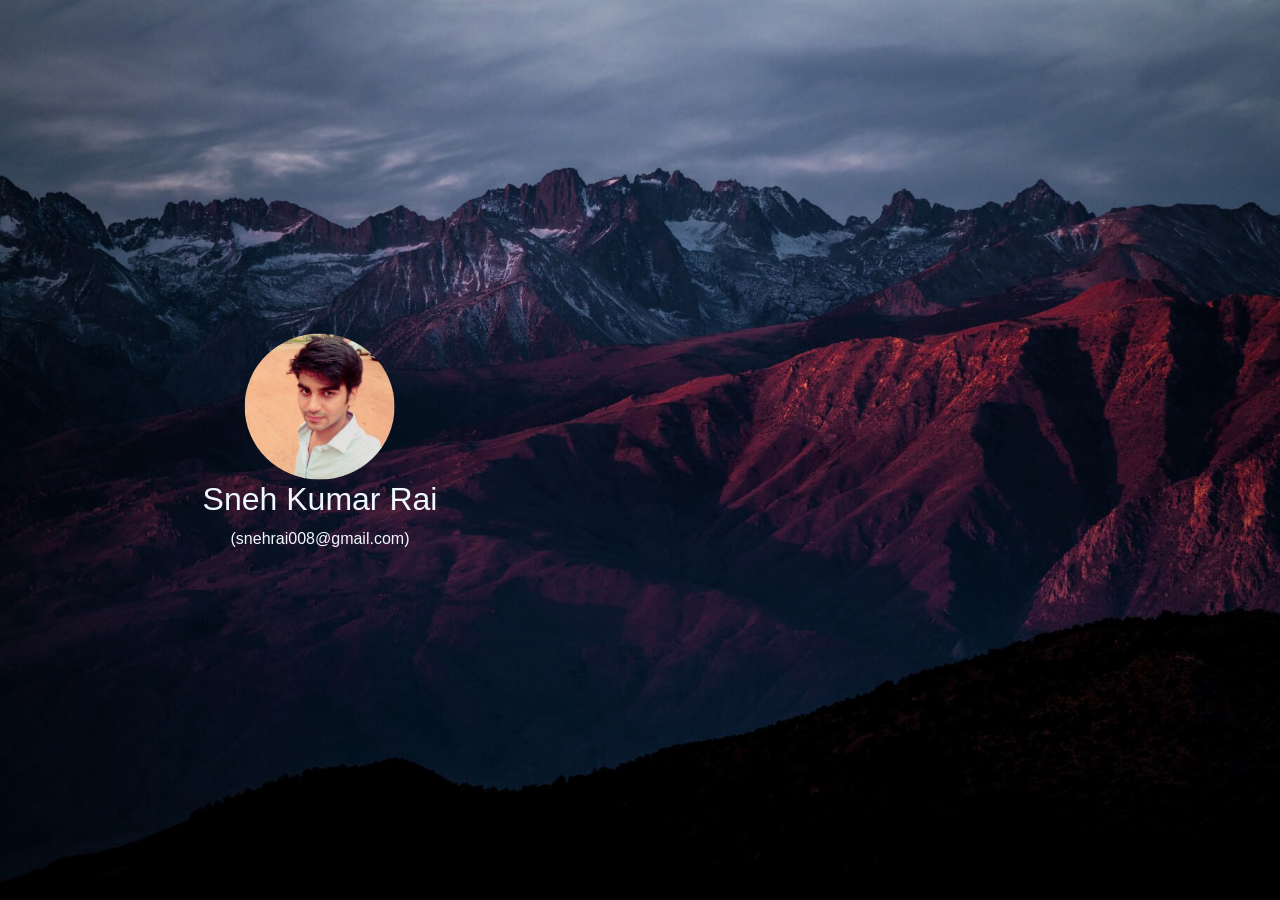
<file: aboutus.html>
<!DOCTYPE html>
<html lang="en">

<head>
    <meta charset="UTF-8">
    <title>About us</title>
    <link rel="stylesheet" href="bootstrap.css">
    <style>
        body {

            background-image: url(assets/images/jumbotron.jpg);
            background-size: cover;
            background-attachment: fixed;
            opacity: 1.8;
            color: aliceblue;
        }

        .split {
            height: 100%;
            width: 50%;
            position: fixed;
            z-index: 1;
            top: 0;
            overflow-x: hidden;
            padding-top: 20px;
        }

        /* Control the left side */

        .left {
            left: 0;
            
        }

        /* Control the right side */

        .right {
            right: 0;
            
        }

        /* If you want the content centered horizontally and vertically */

        .centered {
            position: absolute;
            top: 50%;
            left: 50%;
            transform: translate(-50%, -50%);
            text-align: center;
        }

        /* Style the image inside the centered container, if needed */

        .centered img {
            width: 150px;
            border-radius: 50%;
        }
    </style>
</head>

<body>
    <div class="split left">
        <div class="centered">
            <img src="assets/images/sneh.jpg" alt="Avatar man">
            <h2>Sneh Kumar Rai</h2>
            <p>(snehrai008@gmail.com)<br/></p>
        </div>
    </div>

</body>

</html>
</file>
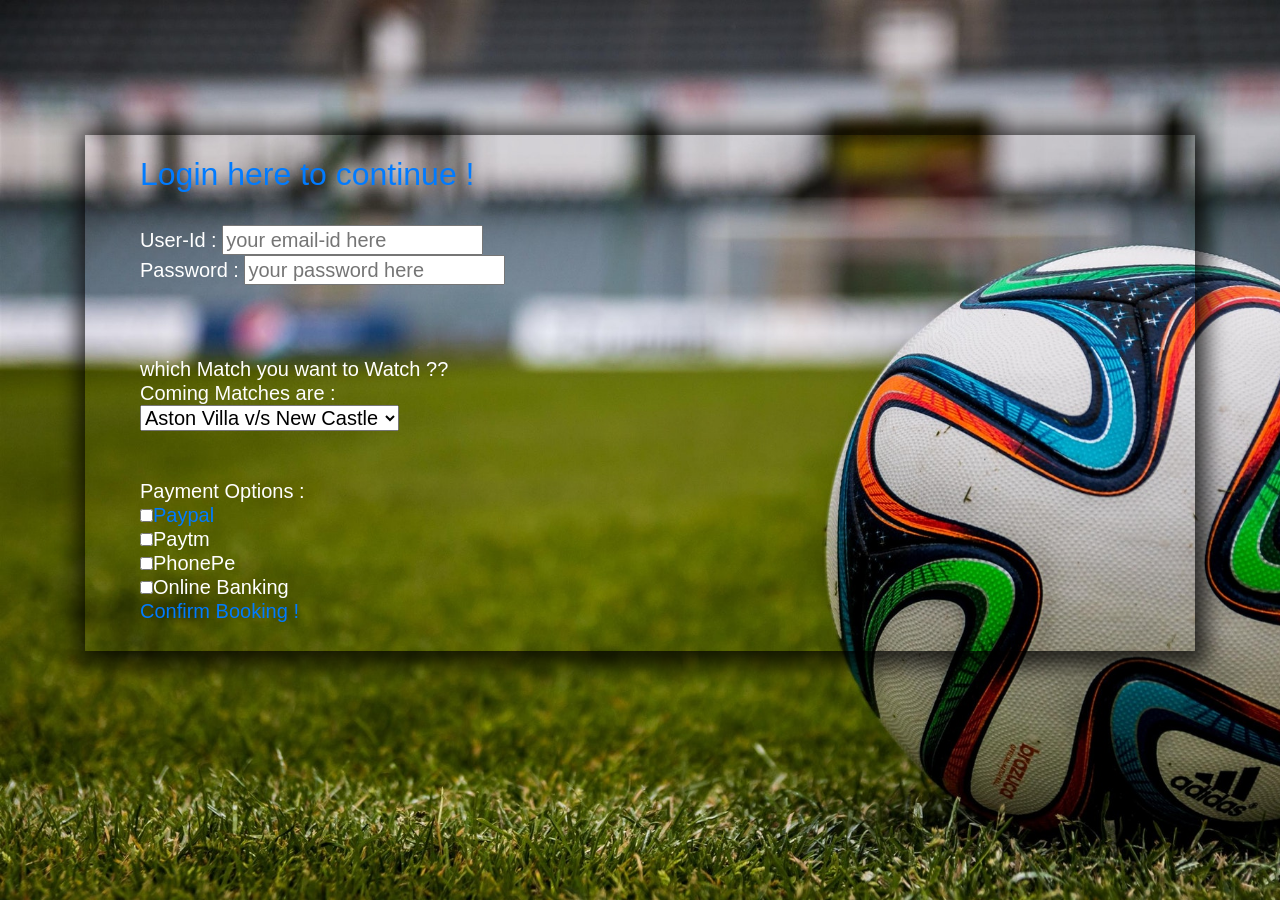
<file: ticket.html>
<!DOCTYPE html>
<html lang="en">

<head>
    <meta charset="UTF-8">
    <title>Document</title>
    <link rel="stylesheet" href="bootstrap.css">
    <style>
        body {

            background-image: url(assets1/images/the-ball-stadion-football-the-pitch-39562.jpeg);
            background-size: cover;
            background-attachment: fixed;
        }
        .image{
            background-image: url(assets1/images/football_munich_allianz_arena_ball_soccer_81193_1600x900.jpg)
        }
        .form-container{
            border: 0px solid; padding: 20px 40px ;
            -webkit-box-shadow: 2px 5px 21px 10px rgba(0,0,0,0.75);
            -moz-box-shadow: 2px 5px 21px 10px rgba(0,0,0,0.75);
            box-shadow: 2px 5px 21px 10px rgba(0,0,0,0.75);
            margin-top: 15vh;
        }
    </style>
</head>

<body class="container">
   <div class="form-container img-fluid align-self-center" >
    <form class="container text-white" >
       <fieldset><br>
           <legend class="h2 text-primary">Login here to continue !</legend>
           <div class="h5">
           User-Id : <input type="email" placeholder="your email-id here">
           <br/>
           Password : <input type="password" placeholder="your password here">
           <br/>
        <br/>
        <br/>
        <br/>
        which Match you want to Watch ??
        <br/>
        Coming Matches are :
        <br/>
        <select name="dropdown">
        <option value="o0">Aston Villa v/s New Castle</option>
        <option value="o1">Everton v/s Fulham</option>
        <option value="o2">Man City v/s Leicester City</option>
         </select>
        <br/>
        <br/>
        <br/>
        Payment Options :
        <br/>
        <input type="checkbox" /><a href="https://www.payumoney.com/sellertool.html?utm_source=google&utm_campaign=Payu-Search-Competitors&utm_medium=cpc&gclid=Cj0KCQjw9NbdBRCwARIsAPLsnFYXL1ZEY0uDDD1-F8hv9fVXzTNNLWvCATpGCNUxbrvcPOV6xwir7z0aAj2xEALw_wcB" >Paypal</a>
        <br/>
        <input type="checkbox" />Paytm
        <br/>
        <input type="checkbox" />PhonePe
        <br/>
        <input type="checkbox" />Online Banking
        <br/>
        <a href="ticket_copy.html" target="_blank">
               Confirm Booking !           
           </a></div>
       </fieldset>
        
    </form>
    </div>
</body>

</html>
</file>
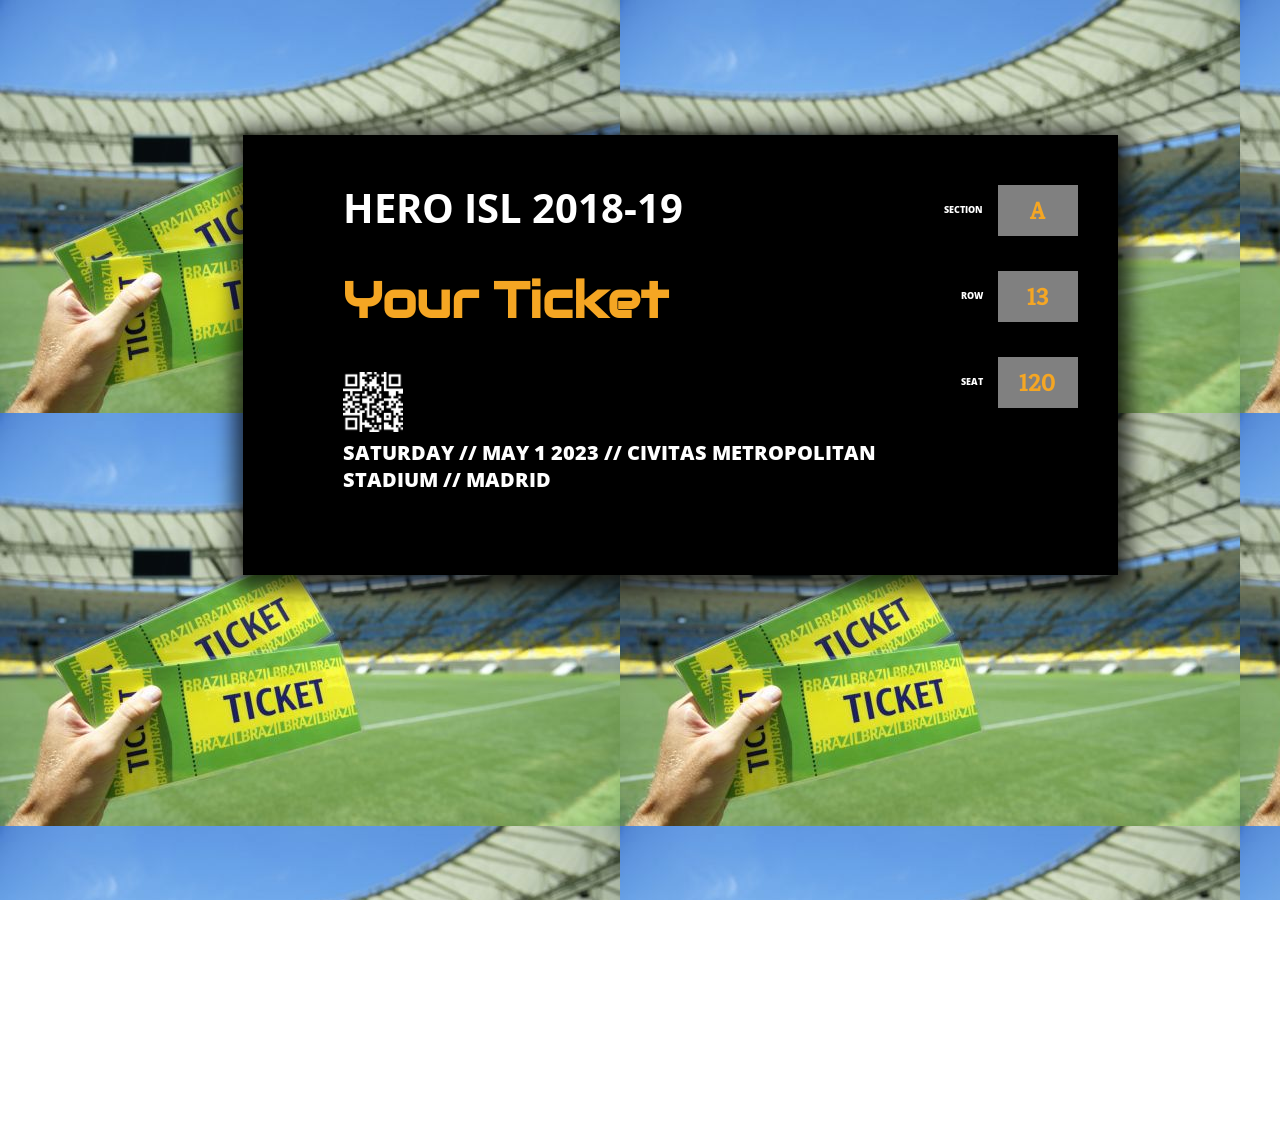
<file: ticket_copy.html>
<!DOCTYPE html>
<html>
<head>
  <title>HTML to API - event tickets</title>
  <link href='https://fonts.googleapis.com/css?family=Open+Sans:400,700|Kreon:700|Audiowide&subset=latin,latin-ext' rel='stylesheet' type='text/css'>
  <!-- <link rel="stylesheet" href="styles/main.css" media="screen" charset="utf-8"/> -->
  <meta content="width=device-width, initial-scale=1.0" name="viewport">
  <meta http-equiv="content-type" content="text-html; charset=utf-8">
</head>

<style>
  body {
    margin: 0;
    color: #ffffff;
    font-family: "Open Sans", sans-serif;
    font-weight: 800;
    font-size: 25px;
      background-image: url(assets1/images/Ticket-and-Tour-Maracanap.jpg);
      background-attachment: fixed;
  }

  .container {
    width: 795px;
      height: 1000px;
    margin: 0 auto;
  }

  section {
    position: relative;
    height: 400px;
    width: 100%;
    background-color: black;
    background-repeat: no-repeat;
    overflow: hidden;
  }
  section .left {
    -moz-box-sizing: border-box;
    -webkit-box-sizing: border-box;
    box-sizing: border-box;
    float: left;
    width: 635px;
    padding: 35px 0 0 60px;
  }
  section .right {
    float: right;
    width: 160px;
    padding-top: 30px;
  }
  section .event {
    margin-bottom: 40px;
    font-weight: 700;
    font-size: 1.6em;
    line-height: 35px;
    text-transform: uppercase;
  }
  section .title {
    margin-bottom: 35px;
    color: #F5A623;
    font-family: "Audiowide", cursive;
    font-size: 2em;
    line-height: 72px;
  }
  section .info {
    font-size: 0.8em;
    text-transform: uppercase;
  }
  section .seats {
    margin-bottom: 35px;
    font-size: 0.36em;
    text-transform: uppercase;
    text-align: right;
  }
  section .seats:last-child {
    margin-bottom: 0;
  }
  section .seats span {
    display: inline-block;
    width: 80px;
    margin-left: 15px;
    padding: 10px 0;
    color: #F5A623;
    background: rgba(255, 255, 255, 0.5);
    font-family: "Kreon", serif;
    font-size: 2.777em;
    text-align: center;
    vertical-align: middle;
  }
    .form-container{
            border: 0px solid; padding: 20px 40px ;
            -webkit-box-shadow: 2px 5px 21px 10px rgba(0,0,0,0.75);
            -moz-box-shadow: 2px 5px 21px 10px rgba(0,0,0,0.75);
            box-shadow: 2px 5px 21px 10px rgba(0,0,0,0.75);
            margin-top: 15vh;
        }
</style>

<body>
  <div class="container">
    <section class="form-container">
      <div class="left">
        <div class="event">Hero ISL 2018-19 </div>
        <div class="title">Your Ticket</div>
        <img src="assets1/images/QRCode.png" width="60px" height="60px">
        <div class="info">Saturday // May 1 2023 // Civitas Metropolitan Stadium // Madrid</div>
      </div>
      <div class="right">
        <div class="seats">section<span>A</span></div>
        <div class="seats">row<span>13</span></div>
        <div class="seats">seat<span>120</span></div>
      </div>
    </section>
  </div>
</body>

</html>
</file>
